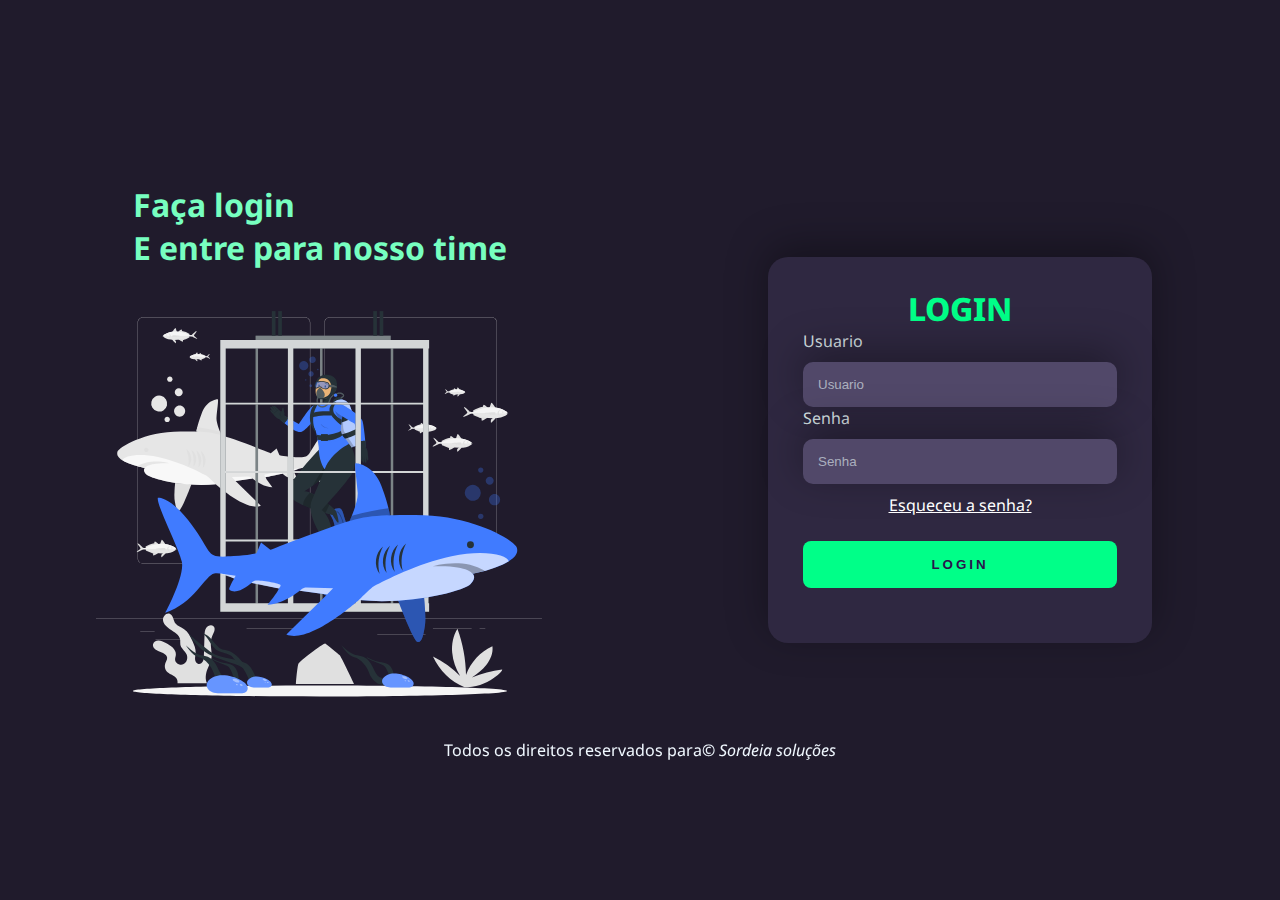
<file: index.html>
<!DOCTYPE html>
<html lang="pt_br">

<head>
    <meta http-equiv="Content-Type" content="text/html;charset=UTF-8">
    <title>Tela de login</title>
    <link rel="stylesheet" href="estilo.css">
    <meta http-equiv="X-UA-Compatible" content="IE=edge">
    <script>
        function logar(){
            var login = document.getElementById('usuario-login').value;
            var senha = document.getElementById('usuario-password').value;
            if(login == "admin" && senha =="admin"){
                alert('sucesso')
                location.href = "validado.html";
            }else{
                alert('Usuario ou senha incorretos')
            }
        }
    </script>
    <meta name="viewport" content="width=device-width, initial-scale=1.0">
</head>

<body>
    <div class="main-login">
        <div class="left-login">
            <h1>Faça login <br>E entre para nosso time</h1>
            
            <img src="diving-with-sharks-animate.svg" class="avg-flutuante" alt="imagemtubarao">
        </div>
        <div class="right-login">
            <div class="card-login">
                <h1>LOGIN</h1>
                <div class="textfield">
                    <label for="usuario">Usuario</label>
                    <input type="text" name="usuario" placeholder="Usuario" id="usuario-login">
                </div>
                <div class="textfield">
                    <label for="senha">Senha</label>
                    <input type="password" name="senha" placeholder="Senha" id="usuario-password">
                </div>
                <div class="btn-recovery-container">
                    <a href="" class="btn-recovery">Esqueceu a senha?</a>
                </div>
                <button id="btnLogin" onclick="logar()">Login</button>
            </div>
        </div>
        <p id="direitos-reservados" style="color: aliceblue;">Todos os direitos reservados para <i> © Sordeia soluções</i></p>
    </div>

</body>

</html>
</file>
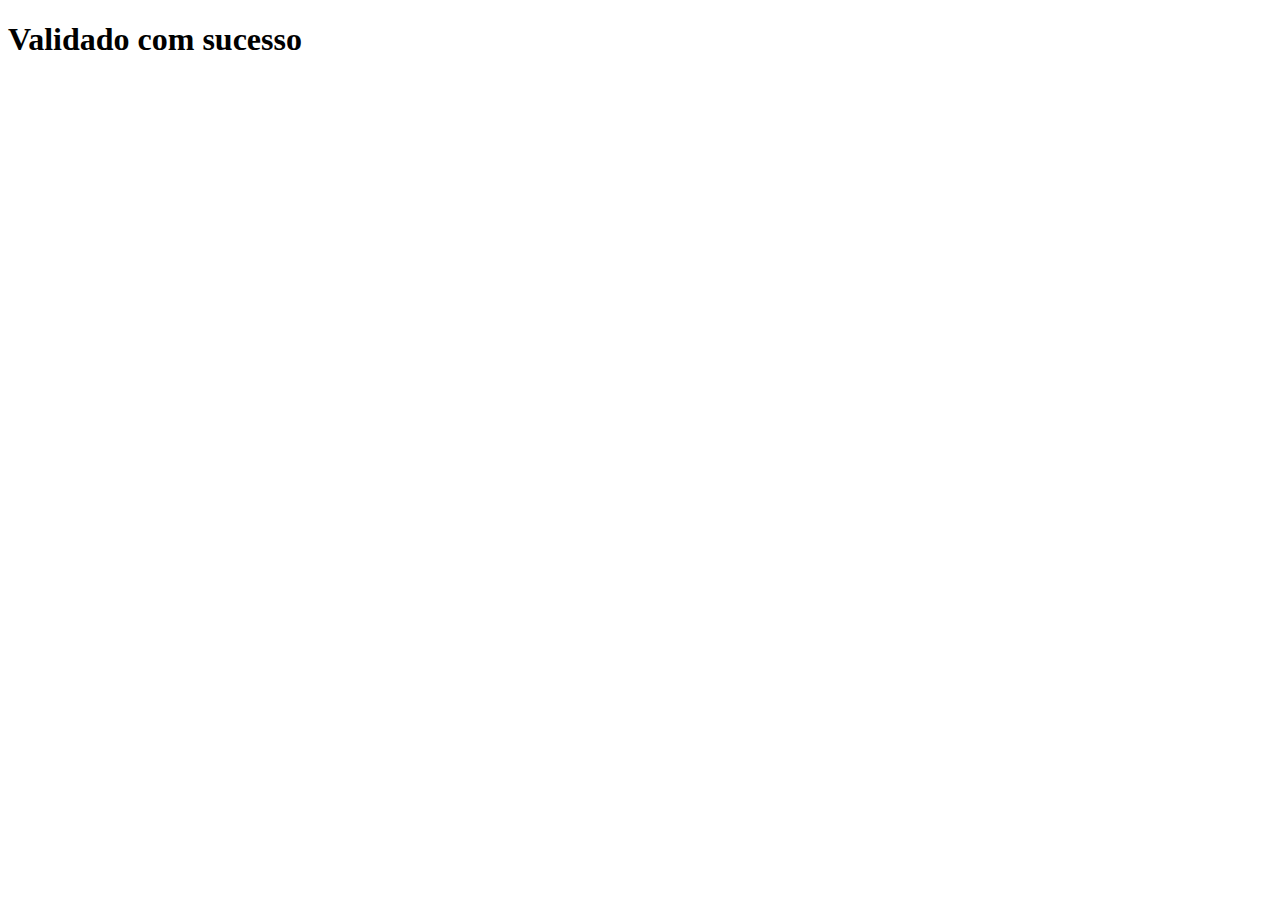
<file: validado.html>
<!DOCTYPE html>
<html lang="pt_br">
    <head>
        <meta http-equiv="Content-Type" content="text/html;charset=UTF-8">
        <title>validado</title>
    </head>
    <body>
        <h1>Validado com sucesso</h1>
    </body>
</html>
</file>
<file: estilo.css>
@import url('https://fonts.googleapis.com/css2?family=Noto+Sans:wght@400;700&display=swap');
body{
    margin:0;
    font-family: 'Noto Sans', sans-serif;
}
body *{
    box-sizing: border-box;
}
.main-login{
    width: 100vw;
    height: 100vh;
    background: #201b2c;
    display: flex;
    justify-content: center;
    align-items: center;
}
.left-login{
    width: 50vw;
    height: 100vh;
    display: flex;
    justify-content: center;
    align-items: center;
    flex-direction: column;
}
.left-login > h1{
    color:#77ffc0;
}
.right-login{
    width: 50vw;
    height: 100vh;
    display: flex;
    justify-content: center;
    align-items: center;
}
.card-login{
    width: 60%;
    display: flex;
    justify-content: center;
    align-items: center;
    flex-direction: column;
    padding: 30px 35px;
    background: #2f2841;
    border-radius: 20px;
    box-shadow: 0px -10px 40px #00000056;
}
.card-login > h1{
    color: #0f8;
    font-weight: 800;
    margin: 0;

}
.btn-recovery{
    color:white;
}
.btn-recovery-container{
    margin-top: 10px;
    justify-content: flex-start;
}
.textfield{
    width: 100%;
    display: flex;
    flex-direction: column;
    align-items: flex-start;
    justify-content: center;
    margin: 0 10px;

}
#direitos-reservados{
    display:flex;
    position: absolute;
    margin-top: 900px;
}
.textfield > input{
    width: 100%;
    border: none;
    border-radius: 10px;
    padding: 15px;
    background: #514869;
    color: #f0ffffde;
    box-shadow: 0px -10px 40px #00000056;
    outline: none;
    box-sizing: border-box;

}
.textfield > label{
    color: #f0ffffde;
    margin-bottom: 10px;
}
.textfield >input::placeholder{
    color:#f0ffff94;
}
.avg-flutuante{
    width: 35vw;
}
#btnLogin{
    width:  100%;
    padding: 16px 0px;
    margin:25px;
    border: none;
    border-radius: 8px;
    text-transform: uppercase;
    outline: none;
    letter-spacing: 3px;
    font-weight: 800;
    color: #2b134b;
    background: #00ff88;
    cursor:pointer;
    box-shadow: 0px 10px 40 -12 #00ff8052;
}
@media only screen and (max-width: 950px) {
    .card-login{
        width:85%
    }   
}
@media only screen and (max-width: 1400px) {
    #direitos-reservados{
    position: fixed;
    margin-bottom: 300px;
    }
}
@media only screen and (max-width: 600px) {
    .main-login{
        flex-direction: column;
        
    }
    .left-login > h1{
        display: none;

    }
    .left-login{
        width: 100%;
        height: auto;
    }
    .right-login{
        width: 100%;
        height: auto;
    }
    .left-login-imagem{
        width: 50vw;
    }
    .card-login{
        width: 90%;
    }
    #direitos-reservados{
        font-size: 10px;
    }
}
</file>
